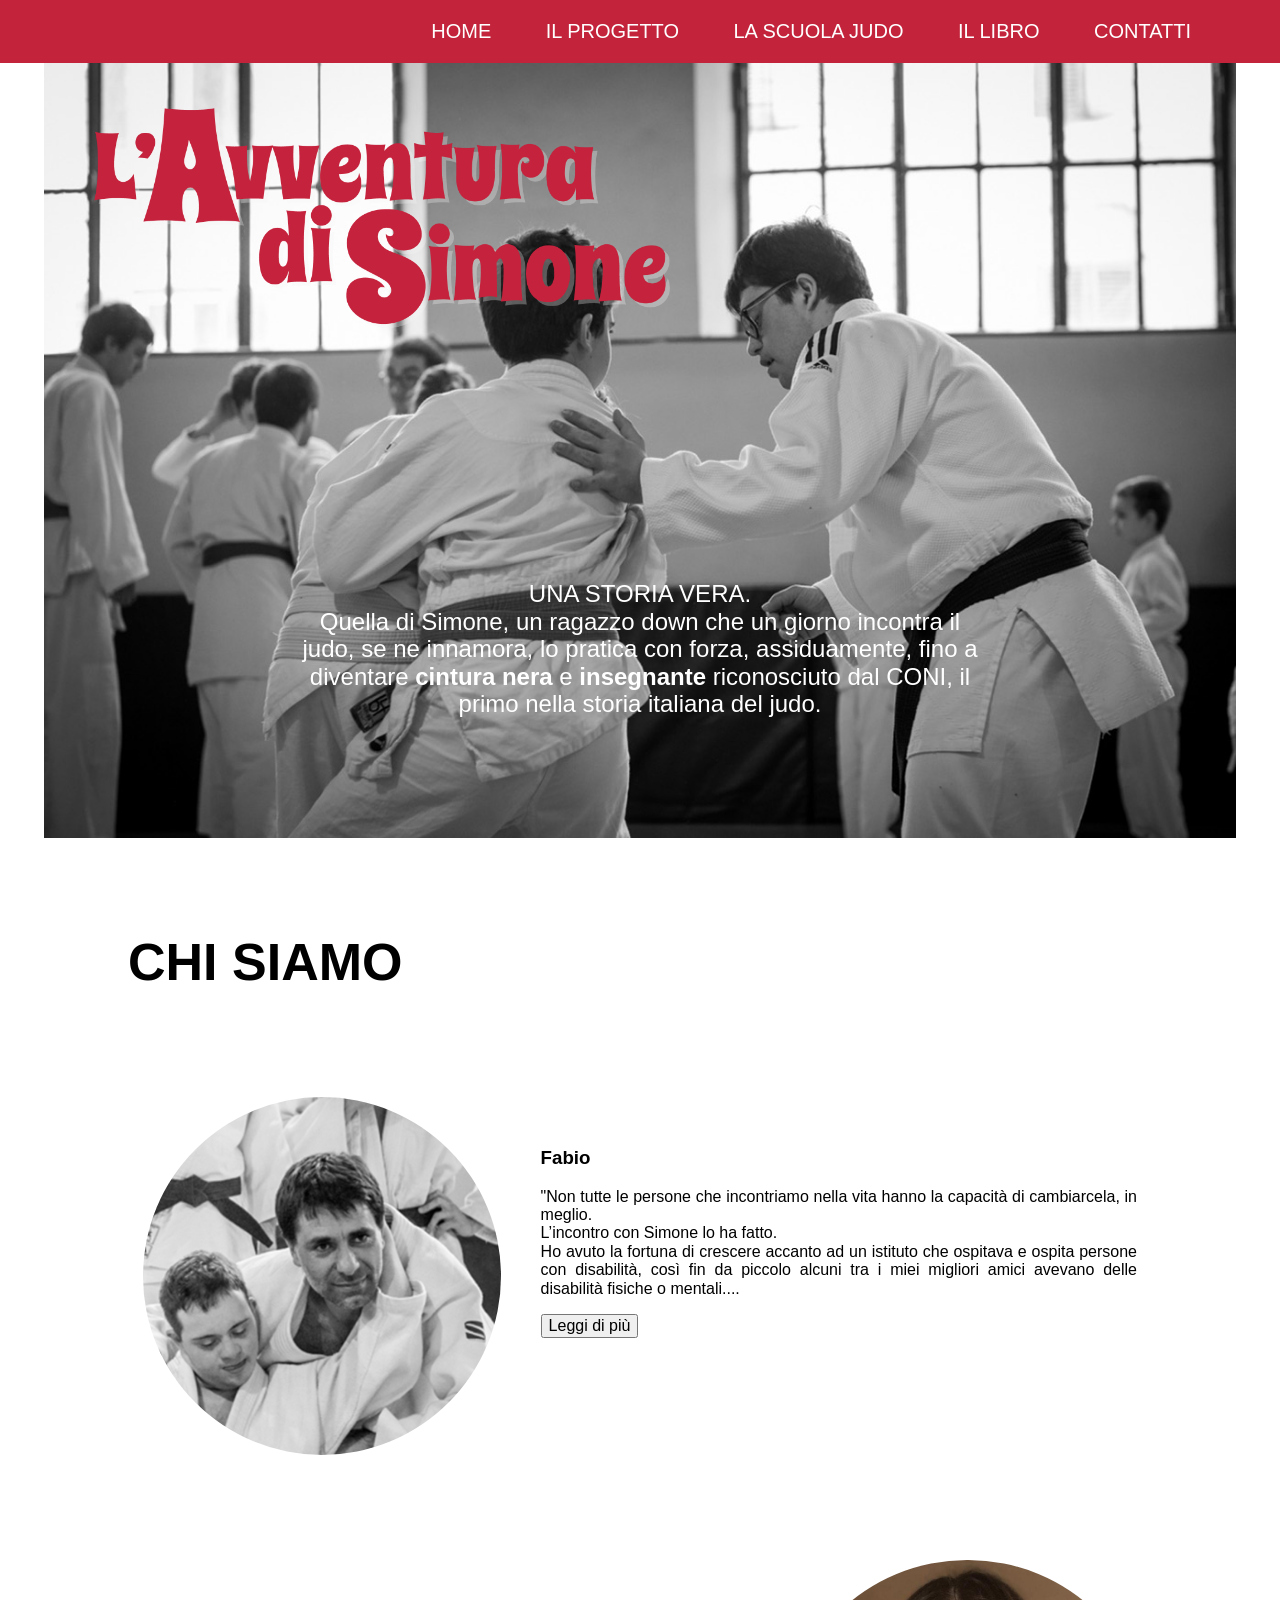
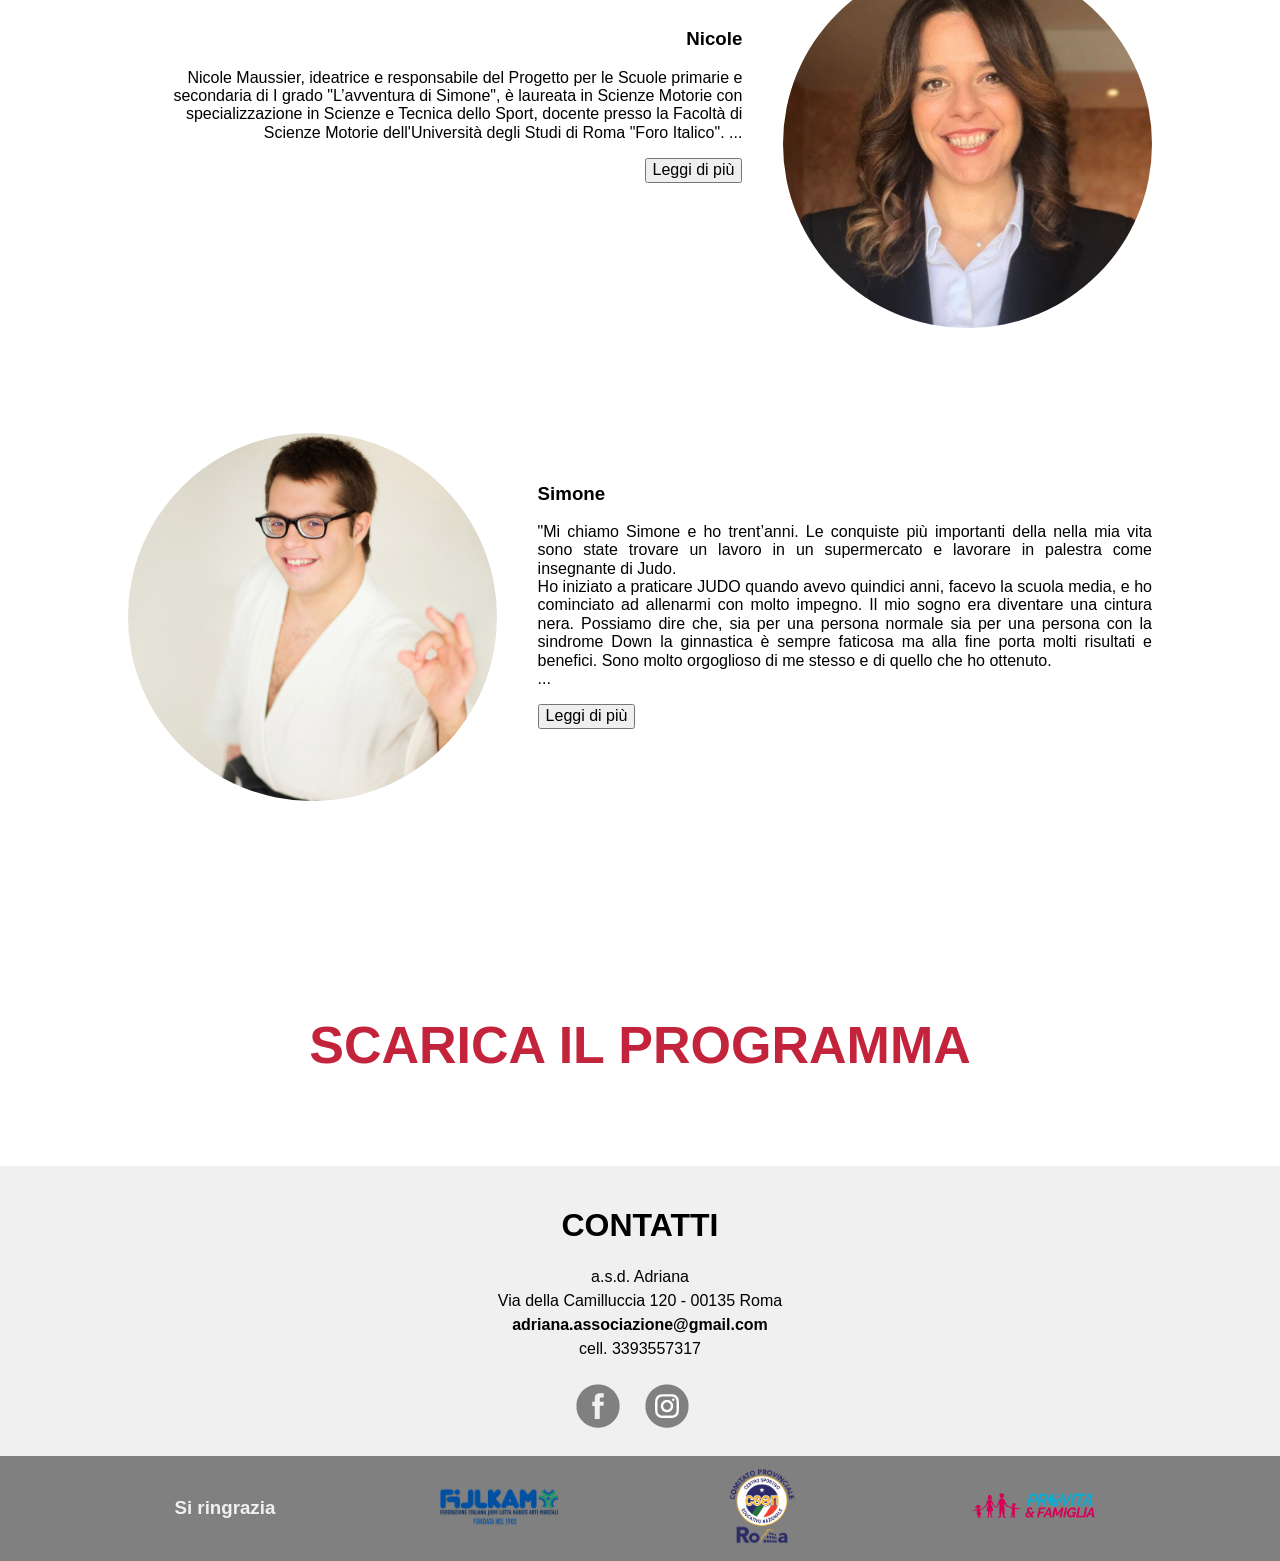
<file: index.html>
<!DOCTYPE html>
<html>
	<meta charset="utf-8">
	<head>
		<title>L'Avventura di Simone</title>
		<link rel="stylesheet" type="text/css" href="CSS/style.css">
		<link rel="stylesheet" type="text/css" href="CSS/normalize.css">
		<meta name="viewport" content="width=device-width, initial-scale=1.0, maximum-scale=1.0" />

		<script>
			function myFunctionF() {
			  var dots = document.getElementById("dots-f");
			  var moreText = document.getElementById("leggi-f");
			   var btnText = document.getElementById("myBtn-f");
			  if (dots.style.display === "none") {
			    dots.style.display = "inline";
			    btnText.innerHTML = "leggi di più"; 
			    moreText.style.display = "none";
			  } else {
			    dots.style.display = "none";
			    btnText.innerHTML = "Leggi di meno"; 
			    moreText.style.display = "inline";
			  }
			}

				function myFunctionN() {
			  var dots = document.getElementById("dots-n");
			  var moreText = document.getElementById("leggi-n");
			   var btnText = document.getElementById("myBtn-n");
			  if (dots.style.display === "none") {
			    dots.style.display = "inline";
			    btnText.innerHTML = "leggi di più"; 
			    moreText.style.display = "none";
			  } else {
			    dots.style.display = "none";
			    btnText.innerHTML = "Leggi di meno"; 
			    moreText.style.display = "inline";
			  }
			}

					function myFunctionS() {
			  var dots = document.getElementById("dots-s");
			  var moreText = document.getElementById("leggi-s");
			   var btnText = document.getElementById("myBtn-s");
			  if (dots.style.display === "none") {
			    dots.style.display = "inline";
			    btnText.innerHTML = "leggi di più"; 
			    moreText.style.display = "none";
			  } else {
			    dots.style.display = "none";
			    btnText.innerHTML = "Leggi di meno"; 
			    moreText.style.display = "inline";
			  }
			}

		</script>

		</head>
		<body>
			
			<header>
				<nav>
						<ul>
						<li><a href="#home">HOME</a></li> 
						<li><a href="L-Avventura-di-Simone-Programma.pdf">IL PROGETTO</a></li>
						<li><a href="https://www.scuola-judo-tomita.com/" target="_blank">LA SCUOLA JUDO</a></li> 
						<li><a href="">IL LIBRO</a></li> 
						<li><a href="#info">CONTATTI</a></li>
 						</ul>
				</nav>

			</header>

		<main id="main-content">
			
				<section id="home">

						<div id="titolo">
							<img src="immagini/Avventura Simone.png" alt="titolo">
						</div>

						<div id="payoff">
							<p class="po_1">UNA STORIA VERA.<br> Quella di Simone, un ragazzo down che un giorno incontra il judo, se ne innamora, lo pratica con forza, assiduamente, fino a diventare <b>cintura nera</b> e <b>insegnante</b> riconosciuto dal CONI, il primo nella storia italiana del judo.</p>
						</div>

					</section>
			
				<div id="container">
				
						<div id="chi-siamo">				
							<div id="titolo_sez">
								<h1>CHI SIAMO</h1>
							</div>

							<section id="simone-fabio-nicole">

									<div class="Fabio blocco">
										<div id="foto-fabio">
										<img src="immagini/Fabio-pic.jpg" alt="Fabio">
										</div>
										<div id="testo-F">
										<h3 class="titolo-F">Fabio</h3>
										<p class="txt-f">										
										"Non tutte le persone che incontriamo nella vita hanno la capacità di cambiarcela, in meglio.<br> 
										L’incontro con Simone lo ha fatto. <br>
										Ho avuto la fortuna di crescere accanto ad un istituto che ospitava e ospita persone con disabilità, così fin da piccolo alcuni tra i miei migliori amici avevano delle disabilità fisiche o mentali.<span id="dots-f">...</span><span id="leggi-f">
										È solo con la conoscenza che si riescono ad abbattere le barriere che, spesso, ci impone la società. Crescere giocando con le carrozzine o aiutare nei bisogni primari una persona, un amico, come se fosse la cosa più naturale del mondo mi ha permesso di avere un atteggiamento e un’apertura mentale non comuni. 
										Di questo do il merito un po’ al caso nella vita, ma molto ai miei genitori che mi hanno dato gli strumenti per vedere con occhi diversi, e così quando Simone, un ragazzo con la sindrome di Down, si è presentato a bordo tatami chiedendomi di iscriversi al nostro corso di Judo la risposta non poteva che essere il più naturale possibile, certo!<br>
										L’avventura di Simone ovviamente non nasce solo dal Judo, prima di tutto ha origine da una famiglia che ha saputo vedere in lui le sue potenzialità e gli ha permesso di svilupparle, migliorarle, potenziarle, insomma in una sola frase gli ha permesso di inseguire i suoi sogni sostenendolo, sempre!<br>
										Questo libro ha l’ambizione, attraverso la conoscenza della sua storia, di stimolare famiglie e insegnanti a vedere quello che a volte viene celato dalla superficialità con cui si guardano le persone.<br>
										L’avventura di Simone sul nostro tatami parte con uno slancio di emozione e di ambizione, la sua prima frase è stata “voglio diventare una cintura nera”.<br>
										Al lettore il gusto di scoprire come questo slancio sia stato utile per raggiungere obiettivi agli occhi di molti impensabili. 
										In questo percorso racconteremo come il Judo sia stato un tassello importante della sua autonomia, e come la presenza di Simone sia stata per molti ragazzi un arricchimento umano che li ha portati a loro volta ad avere una sensibilità maggiore verso chi ha delle disabilità, inoltre lo stare a contatto con i limiti di una persona ha fatto conoscere a loro i propri.<br>
										Spero che la scoperta di questa avventura possa contagiare positivamente altri cuori."
										<br>
										<br>
										Buona avventura a tutti voi
										</span></p>
										<button onclick="myFunctionF()" id="myBtn-f">Leggi di più</button>

										</div>
									</div>
									
									<div class="Nicole blocco">
										<div id="foto-nicole">
										<img class="simone" src="immagini/Nicole-pic.jpg" alt="Nicole">
										</div>
										<div id="testo-N">
										<h3 class="titolo-N">Nicole</h3>
										<p>
										Nicole Maussier, ideatrice e responsabile del Progetto per le Scuole primarie e secondaria di I grado "L’avventura di Simone", è laureata in Scienze Motorie con specializzazione in Scienze e Tecnica dello Sport, docente presso la Facoltà di Scienze Motorie dell'Università degli Studi di Roma "Foro Italico". <span id="dots-n">...</span><span id="leggi-n">Nel suo percorso accademico ha conseguito il Master Internazionale di Primo Livello in Rugby presso l' Università degli studi dell’Aquila e attualmente è dottoranda in Scienze Motorie presso l'Università "Babes Boylai" di Cluj Napoca (Romania). Ha collaborato per dieci anni con il Centro Studi della Federazione Italiana Rugby (FIR)e attualmente è membro della Scuola Nazionale della Federazione Italiana Judo Lotta e Karate (FIJLKAM) per la quale è Responsabile della Formazione Sezione Disabili. Tra le sue  pubblicazioni più recenti:  
										<br><br>
										Maussier N. (2019). L’importanza delle arti marziali in bambini e giovani autistici (ASD) , Athlon anno 38° n. 1 p. 30-41
										<br><br>
										Maussier N. (2019). Le arti marziali aumentano la produzione di ossitocina favorendo le interazioni sociali dei bambini con spettro autistico, Athlon anno 38° n. 2  p. 11-15
										<br><br>
										Contatti <br>
										<a href="mailto:nmaussi@hotmail.it"><b>nmaussi@hotmail.it</b>	</a>
										</span></p>
										<button onclick="myFunctionN()" id="myBtn-n">Leggi di più</button>
										</div>
									</div>

									<div class="Simone blocco">
										<div id="foto-simo">
										<img class="simone" src="immagini/Simone-chi2.jpg" alt="Simone">
										</div>
										<div id="testo-S">
										<h3 class="titolo-S">Simone</h3>
										<p>
										"Mi chiamo Simone e ho trent’anni.
										Le conquiste più importanti della nella mia vita sono state trovare un lavoro in un supermercato e lavorare in palestra come insegnante di Judo.<br>
										Ho iniziato a praticare JUDO quando avevo quindici anni, facevo la scuola media, e ho cominciato ad allenarmi con molto impegno. Il mio sogno era diventare una cintura nera. Possiamo dire che, sia per una persona normale sia per una persona con la sindrome Down la ginnastica è sempre faticosa ma alla fine porta molti risultati e benefici. Sono molto orgoglioso di me stesso e di quello che ho ottenuto.<br><span id="dots-s">...</span><span id="leggi-s">
										È grazie al JUDO che sono diventato un insegnante, grazie ai miei amici e agli insegnanti che hanno sempre creduto in me. Il Judo mi ha portato verso questa grande avventura dell’insegnamento ai bambini e mi ha fatto scoprire che è una cosa che mi piace, che mi permette di trasmettere ai più giovani la mia stessa passione sperando che possano essere la nuova generazione di cinture nere. Io penso che il Judo per i bambini sia molto importante, li aiuta a educarli e crescere insieme, anche fare i campi lontano dalla propria famiglia può essere uno stimolo per la loro autonomia e il rispetto di se stessi, degli altri e dell’ambiente che li circonda. 
										Mi aspetto sempre dai bambini l’educazione e il rispetto.
										Il mio futuro lo vedo con la mia famiglia, con il mio lavoro, con gli amici che mi vogliono bene. 
										Il messaggio che voglio dare con la mia storia è questo: <br>
										<br>1. per raggiungere i risultati occorre impegnarsi; <br>
										<br>2. bisogna avere rispetto per gli altri, soprattutto per chi ha più difficoltà;<br>
										<br>3. bisogna aprire le porte di tutti gli sport anche alle persone con disabilità per permettere loro di esprimere tutta la loro potenzialità."
 										</span></p>
 										<button onclick="myFunctionS()" id="myBtn-s">Leggi di più</button>
										</div>
									</div>

						</div>
					</section>
				</div>

					<div id="progetto">
						
						<div id="titolo_progetto">
								<h1><a href="L-Avventura-di-Simone-Programma.pdf">SCARICA IL PROGRAMMA</a></h1>
						</div>

					</div>
					
					<section id="bottom">
						
						<div id="info">
							<h1>CONTATTI</h1>
							<ul>
							<li>a.s.d. Adriana </li>
							<li>Via della Camilluccia 120 - 00135 Roma</li>
							<li><a href="mailto:adriana.associazione@gmail.com"> <b>adriana.associazione@gmail.com </b></a></li>
							<li><a href="tel:+393393557317"> cell. 3393557317</a></li>
							</ul>
						<div class="social">
							<a href="https://www.facebook.com/scuolajudotomita" target="_blank"><img src="immagini/fb_footer_808080.png" alt="fb_footer"></a>
							<a href="https://www.instagram.com/scuola.judo.tomita/" target="_blank"><img src="immagini/ig_footer_808080.png" alt="ig_footer"></a>
						</div>
						</div>
						
					</section>
			
		</main>
		
		<footer class="">
				<div id="ringraziamenti">
							
						<div id="lista">
							<h3>Si ringrazia</h3>
							<div class="thx2"><img src="immagini/fijlkam_logo.png"></div>
							<div class="thx1"><img src="immagini/CSEN_RM_Logo_Blu.png"></div>
							<div class="thx3"><img src="immagini/Logo provita e famiglia.png"></div>
						</div>
				</div>
						
		</footer>
		</body>
</html>
</file>
<file: CSS/style.css>
/******************************* GENERAL *********/

html body {
	font-family: Lato, Arial, Helvetica, sans-serif;
	width: 100%;
}

a {
	text-decoration: none;	
}

ul {
	list-style: none;
	margin: 0;
}

main {
	padding-top: 58px;
	width: 100%;
}

/******************************* HEADER *********/

header {
	position: fixed;
	top: 0;
	width: 100%;
	z-index: 1;	
}

nav {
	background-color: #c3243c;
	text-align: right;

	}

nav ul {
	padding: 20px 0px;
	width: 90%;
	margin: 0 auto;
	text-align: right;
	
}
nav li {
	font-size: 20px;
	color: #fff;
	margin: 0px;
	padding: 0 25px;
	display: inline-block;
}

nav a {
	color: #fff;
}



/****** HOME ******/

#home {
	background-image: url("Simone-home1.jpg");
	background-repeat: no-repeat;
	background-position: center;
	background-size: cover;
	padding: 40px 20px;
	width: 90%;
	height: 700px;
	margin: 0 auto;
	display: flex;
	flex-direction: column;
	justify-content: space-between;
	}

#titolo img {
	padding: 10px 0px 50px 30px;
	width: 50%;
	}

#payoff {
	width: 60%;
	margin: 0 auto;
}

#payoff p {
	font-size: 24px;
	color: #fff;
	margin: 0px;
	padding-bottom: 80px;
	text-align: center;
}	


/******************************* CONTENT *********/


#container {
	width: 100%;
	}

#chi-siamo {
	max-width: 80%;
	margin: 0 auto;
	padding: 60px 0px;
	}

#chi-siamo h1 {
	padding: 0 0 30px 0px;
	font-size: 52px;
}

#simone-fabio-nicole {
	padding: 40px 0px 40px 0px;
	display: flex;
	flex-direction: row;
	align-items: flex-start;
	justify-content: space-between;

}

#simone-fabio-nicole .blocco {
	flex: 1 1 33.333%;
	padding: 0px 15;
	text-align: justify;
}

#simone-fabio-nicole img {
	margin: 0 auto;
}

#foto-simo {
	text-align: center;
}

/****** Fsbio ******/

.Fabio {
	padding: 0px 15px;
	display: flex;
	flex-direction: column;
	
}

#foto-fabio {
	text-align: center;
}

#foto-fabio img {
	width: 200px;
	border-radius: 100px;
}
#leggi-f {
	display: none;}

/****** Nicole ******/

.Nicole {
	padding: 0px 15px;
	display: flex;
	flex-direction: column;

}

#foto-nicole {
	text-align: center;
}

#foto-nicole img {
	width: 200px;
	border-radius: 100px;
	margin: 0 auto;
}

.Nicole a {
	color: #000;	
}

#leggi-n {
	display: none;}

/****** Simone ******/

.Simone {
	padding: 0px 15px;
	display: flex;
	flex-direction: column;
	}

#foto-simo {
	text-align: center;
}

#foto-simo img {
	width: 200px;
	border-radius: 100px;
}

#leggi-s {
	display: none;}

/****** progetto ******/

#progetto {
	max-width: 80%;
	margin: 0 auto;
	padding: 60px 0px;
	text-align: center;
	}
#progetto h1 {
	padding: 0 0 30px 0px;
	font-size: 52px;
	color: #c3243c;
	margin: 0;
}	

#progetto a {
	text-decoration: none;
	color: #c3243c;
}

#copertina {
	margin: 0 auto;
	padding: 40px 20px;
	height: 700px;
	margin: 0 auto;
	}


/****** Contatti ******/

#bottom {
	background-color: #f0f0f0;
	padding: 20px;
	text-align: center;
	display: flex;
	flex-direction: column;
	align-items: flex-start;
	
}

#info {
	margin: 0 auto;
}

#info ul {
	line-height: 24px;
	padding: 0px;

}

#info a {
	color: #000;
}

.social img {
	padding: 20px 15px 0px 0px;
}

/********* ringraziamenti ***********/

footer {
	background-color: #808080;
	width: 100%;
	padding: 5px 0px;
}

#ringraziamenti {
	
	color: #737070;
	width: 95%;
	text-align: center;
	margin: 0 auto;
}

#lista {
	color: #f0f0f0;
	max-width: 90%;
	margin: 0 auto;
	display: flex;
	flex-direction: row;
	justify-content: space-around;
	align-items: center;
}

div.thx1 img {
	width: 80px;
}
div.thx2 img {
	width: 120px;
}
div.thx3 img {
	width: 140px;
}

/******************************* MEDIA Q *********/


@media screen and (max-width: 500px){
	
	nav li {
		display: block;
		line-height: 32px;
	}
	main {
		padding-top: 200px;

	}
	
	#home {
		padding: 20px;
		height: 600px;
		}

	#titolo img {
		padding: 10px;
		width: 90%;
	}
	#payoff {
		width: 90%;
	}
	#payoff p {
		padding-bottom: 20px;
	}

	
	#chi-siamo h1 {
	padding: 0 0 30px 0px;
	font-size: 48px;
	text-align: center;
	}
	#simone-fabio-nicole {
	padding: 40px 0px 40px 0px;
	display: flex;
	flex-direction: column;
	align-items: flex-start;
	justify-content: space-between;
	}
	.Fabio {
	
	}
	#foto-fabio {
	flex: 1 1 40%;
	text-align: center;
	}
	#foto-fabio img {
	width: 90%;
	border-radius: 100%;
	}
	#testo-F {
	flex: 2 1 60%;
	padding-top: 20px;
	}
	#testo-F h3 {
	margin-top: 0;
	}

	.Nicole {
	padding: 80px 0px 0px 0px;
	}
	#foto-nicole {
	flex: 1 1 40%;
	text-align: center;
	}
	#foto-nicole img {
	width: 90%;
	border-radius: 100%;
	}
	#testo-N {
	flex: 2 1 60%;
	padding-top: 20px;
	
	}
	#testo-n h3 {
	margin-top: 0;
	}

	.Simone {
	padding: 80px 0px;
	}
	#foto-simo {
	flex: 1 1 40%;
	text-align: center;
	}
	#foto-simo img {
	width: 90%;
	border-radius: 100%;
	}
	#testo-S {
	flex: 2 1 60%;
	padding-top: 20px;
	}
	#testo-S h3 {
	margin-top: 0;
	}

	#progetto {
	max-width: 90%;
	}
	#progetto h1 {
	font-size: 42px;
	}

	#footer {
	width: 100%;
	}
	#lista {
	max-width: 100%;
	margin: 0 auto;
	}
	div.thx1 img {
	width: 50px;
	}
	div.thx2 img {
		width: 73px;
	}
	div.thx3 img {
		width: 80px;
	}
}				

@media screen and (min-width: 501px) and (max-width: 934px){
	nav li {
	padding: 0 12px;

}

	#home {
		padding: 20px;
		height: 800px;
	}
		#titolo img {
		padding: 10px;
		width: 80%;
	}
	#payoff {
		width: 90%;
	}


	#simone-fabio-nicole {
	padding: 40px 0px 40px 0px;
	display: flex;
	flex-direction: column;
	align-items: flex-start;
	justify-content: space-between;
	}
	.Fabio {
	display: flex;
	flex-direction: row;
	padding-bottom: 50px;
	}
	#foto-fabio {
	flex: 1 1 40%;
	text-align: left;
	}
	#foto-fabio img {
	width: 90%;
	border-radius: 100%;
	}
	#testo-F {
	flex: 2 1 60%;
	padding-top: 50px;
	}
	#testo-F h3 {
	margin-top: 0;
	}

	.Nicole {
	display: flex;
	flex-direction: row-reverse;
	padding: 50px 0px;
	}
	#foto-nicole {
	flex: 1 1 40%;
	text-align: right;
	}
	#foto-nicole img {
	width: 90%;
	border-radius: 100%;
	}
	#testo-N {
	flex: 2 1 60%;
	padding-top: 50px;
	text-align: right;
	}
	#testo-n h3 {
	margin-top: 0;
	}

	.Simone {
	display: flex;
	flex-direction: row;
	padding: 50px 0px;
	}
	#foto-simo {
	flex: 1 1 40%;
	text-align: left;
	}
	#foto-simo img {
	width: 90%;
	border-radius: 100%;
	}
	#testo-S {
	flex: 2 1 60%;
	padding-top: 50px;
	}
	#testo-S h3 {
	margin-top: 0;
	}		
}

@media screen and (min-width: 935px) and (max-width: 1350px){
	 


	#simone-fabio-nicole {
	padding: 40px 0px 40px 0px;
	display: flex;
	flex-direction: column;
	align-items: flex-start;
	justify-content: space-between;
	}
	.Fabio {
	display: flex;
	flex-direction: row;
	padding-bottom: 50px;
	}
	#foto-fabio {
	flex: 1 1 40%;
	text-align: left;
	}
	#foto-fabio img {
	width: 90%;
	border-radius: 100%;
	}
	#testo-F {
	flex: 2 1 60%;
	padding-top: 50px;
	}
	#testo-F h3 {
	margin-top: 0;
	}

	.Nicole {
	display: flex;
	flex-direction: row-reverse;
	padding: 50px 0px;
	}
	#foto-nicole {
	flex: 1 1 40%;
	text-align: right;
	}
	#foto-nicole img {
	width: 90%;
	border-radius: 100%;
	}
	#testo-N {
	flex: 2 1 60%;
	padding-top: 50px;
	text-align: right;
	}
	#testo-n h3 {
	margin-top: 0;
	}

	.Simone {
	display: flex;
	flex-direction: row;
	padding: 50px 0px;
	}
	#foto-simo {
	flex: 1 1 40%;
	text-align: left;
	}
	#foto-simo img {
	width: 90%;
	border-radius: 100%;
	}
	#testo-S {
	flex: 2 1 60%;
	padding-top: 50px;
	}
	#testo-S h3 {
	margin-top: 0;
	}

}

@media screen and (min-width: 1350px){
	#home {
		padding: 20px;
		height: 900px;
	}

	#titolo img {
		padding: 10px;
		width: 43%;
	}
	#payoff {
		width: 65%;
	}
	#container {
		max-width: 70%;
		margin: 0 auto;
	}
	#simone-fabio-nicole .blocco {
		padding: 0px 30px;
}
</file>
